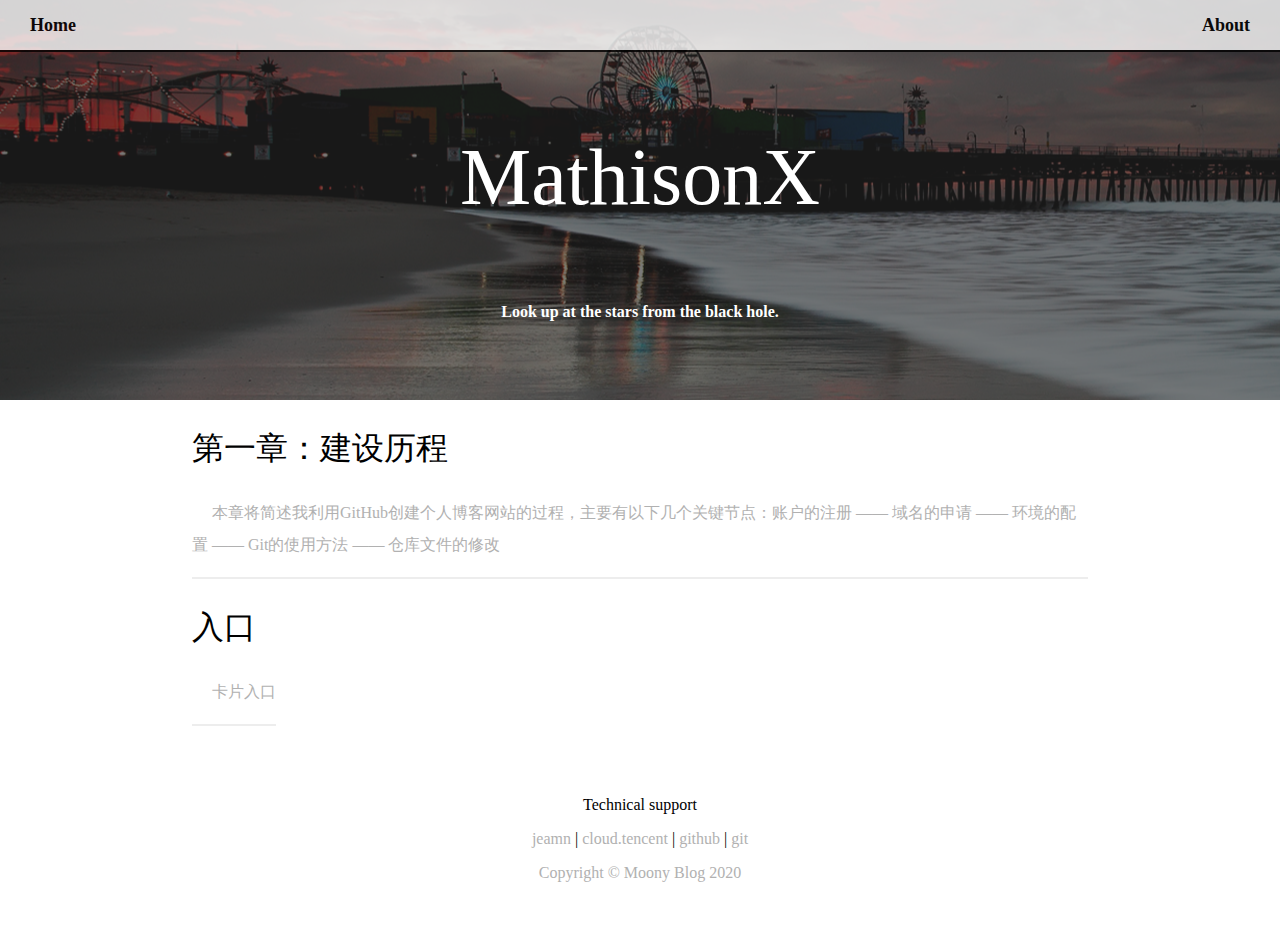
<file: index.html>
<!DOCTYPE html>
<html lang="en">
<head>
    <meta charset="UTF-8">
    <meta name="viewport" content="width=device-width, initial-scale=1.0">
    <title>MathisonX</title>
    <link rel="stylesheet" href="blog.css">
    <link rel="shortcut icon" href="images/favicon.ico" type="image/x-icon">
</head>

<body>
    <!--主页区-->
    <header class="header">   
        <div class="nav">   <!--导航区-->
            <div class="navLeft">   <!--导航左按钮-->
                <a href="http://www.mathisonx.cn">Home</a>
            </div>
            <div class="navRight">              <!--导航右按钮-->
                <a href="preface.html">About</a>
            </div>
        </div>
        <!--标题字-->
            <p class="name">MathisonX</p>
            <h2 class="intro">Look up at the stars from the black hole.</h2>

    </header>
    <!--推文-->
    <div class="content">
        <div class="left"> 
            <div class="first">
                <h2>第一章：建设历程</h2>
                <a href="summary.html">&nbsp;&nbsp;&nbsp;&nbsp;&nbsp;本章将简述我利用GitHub创建个人博客网站的过程，主要有以下几个关键节点：账户的注册 —— 域名的申请 —— 环境的配置 —— Git的使用方法 —— 仓库文件的修改</a>
                <p></p>
            </div>
        </div>
    </div>

    <div class="content">
        <div class="left"> 
            <div class="first">
                <h2>入口</h2>
                <a href="blog.html">&nbsp;&nbsp;&nbsp;&nbsp;&nbsp;卡片入口</a>
                <p></p>
            </div>
        </div>
    </div>

    <!--底栏-->
    <div class="author">
        <br><br><br>
        <p class="authortitle">Technical support</p>
        <div class="www">
            <a href="http://www.jeamn.com/">jeamn</a>
            <span>|</span>
            <a href="http://www.cloud.tencent.com">cloud.tencent</a>
            <span>|</span>
            <a href="https://github.com/">github</a>
            <span>|</span>
            <a href="https://git-scm.com/">git</a>
        </div>
        <p class="author1">Copyright © Moony Blog 2020</p>
        <br><br>
    </div>
</body>
</html>
</file>
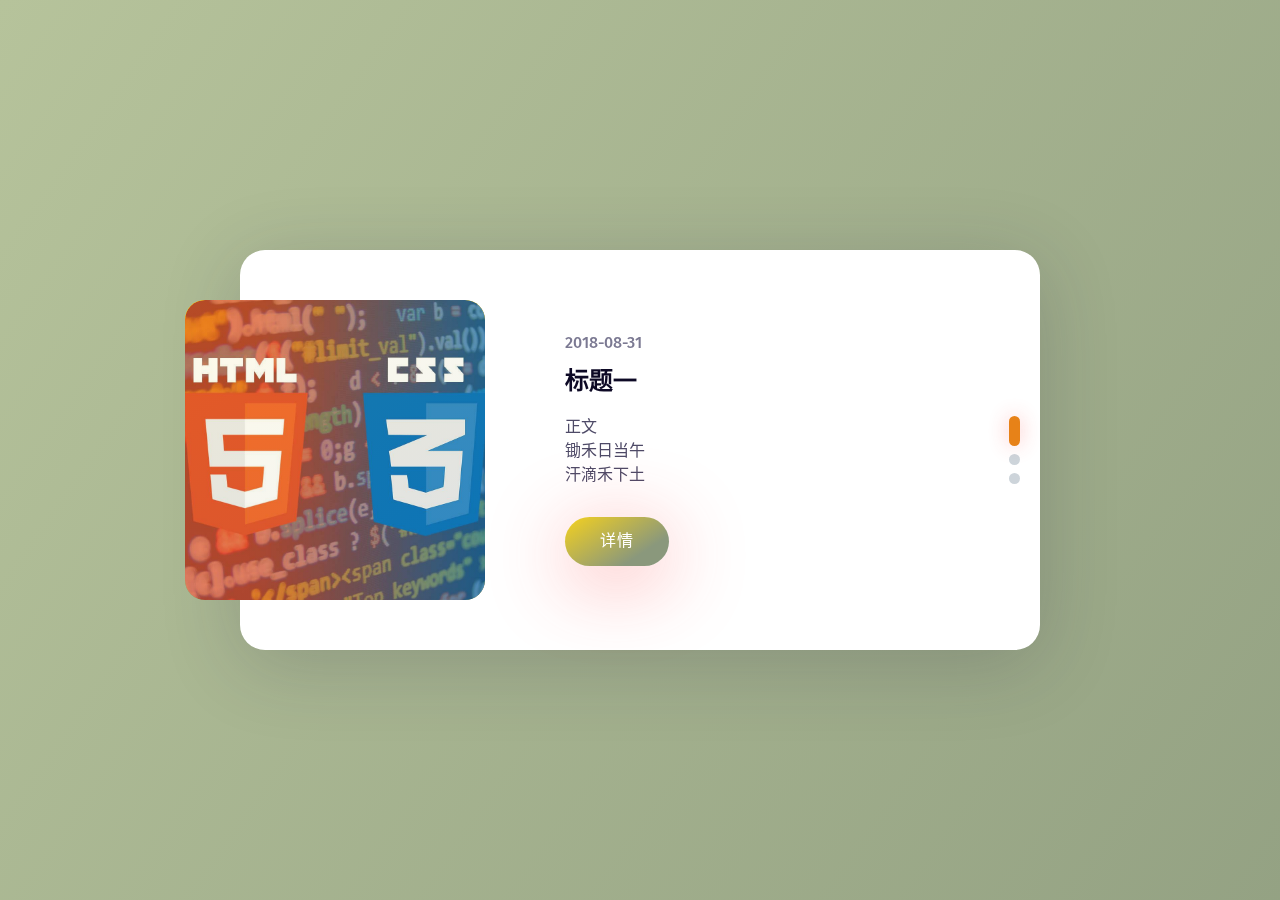
<file: blog.html>
<!DOCTYPE html>
<html lang="zh-CN">

<head>
<meta charset="utf-8">
<title>响应式博客幻灯片演示_dowebok</title>
<meta name="viewport" content="width=device-width, user-scalable=no, initial-scale=1.0, maximum-scale=1.0, minimum-scale=1.0">
<link rel="stylesheet" href="css/normalize.min.css">
<link rel="stylesheet" href="css/swiper.min.css">
<link rel="stylesheet" href="css/style.css">
</head>

<body>
   
<div class="blog-slider">
    <div class="blog-slider__wrp swiper-wrapper">
        <!--第一页-->
        <div class="blog-slider__item swiper-slide">
            <div class="blog-slider__img">
                <img src="/images2/back.jpg" alt="图片">     <!--小图位-->
            </div>
            <div class="blog-slider__content">
                <span class="blog-slider__code">2018-08-31</span>       <!--发文日期-->
                <div class="blog-slider__title">标题一</div>    <!--大标题-->
                <div class="blog-slider__text">正文 <br> 锄禾日当午 <br> 汗滴禾下土</div>
                <a href="#" class="blog-slider__button">详情</a>     <!--详情链接-->
            </div>
        </div>
        <!--第二页-->
        <div class="blog-slider__item swiper-slide">
            <div class="blog-slider__img">
                <img src="/images2/back.jpg" alt="图片">    
            </div>
            <div class="blog-slider__content">
                <span class="blog-slider__code">2018-09-04</span>
                <div class="blog-slider__title">标题二</div>
                <div class="blog-slider__text">正文 <br> 锄禾日当午 <br> 汗滴禾下土</div>
                <a href="#" class="blog-slider__button">详情</a>
            </div>
        </div>
        <!--第三页-->
        <div class="blog-slider__item swiper-slide">
            <div class="blog-slider__img">
                <img src="/images2/back.jpg" alt="图片">   
            </div>
            <div class="blog-slider__content">
                <span class="blog-slider__code">2018-09-03</span>
                <div class="blog-slider__title">标题三</div>
                <div class="blog-slider__text">正文 <br> 锄禾日当午 <br> 汗滴禾下土</div>
                <a href="#" class="blog-slider__button">详情</a>
            </div>
        </div>
    </div>
    <div class="blog-slider__pagination"></div>
</div>

<script src="js/jquery.min.js"></script>
<script src="js/swiper.min.js"></script>
<script src="js/index.js"></script>

</body>

</html>
</file>
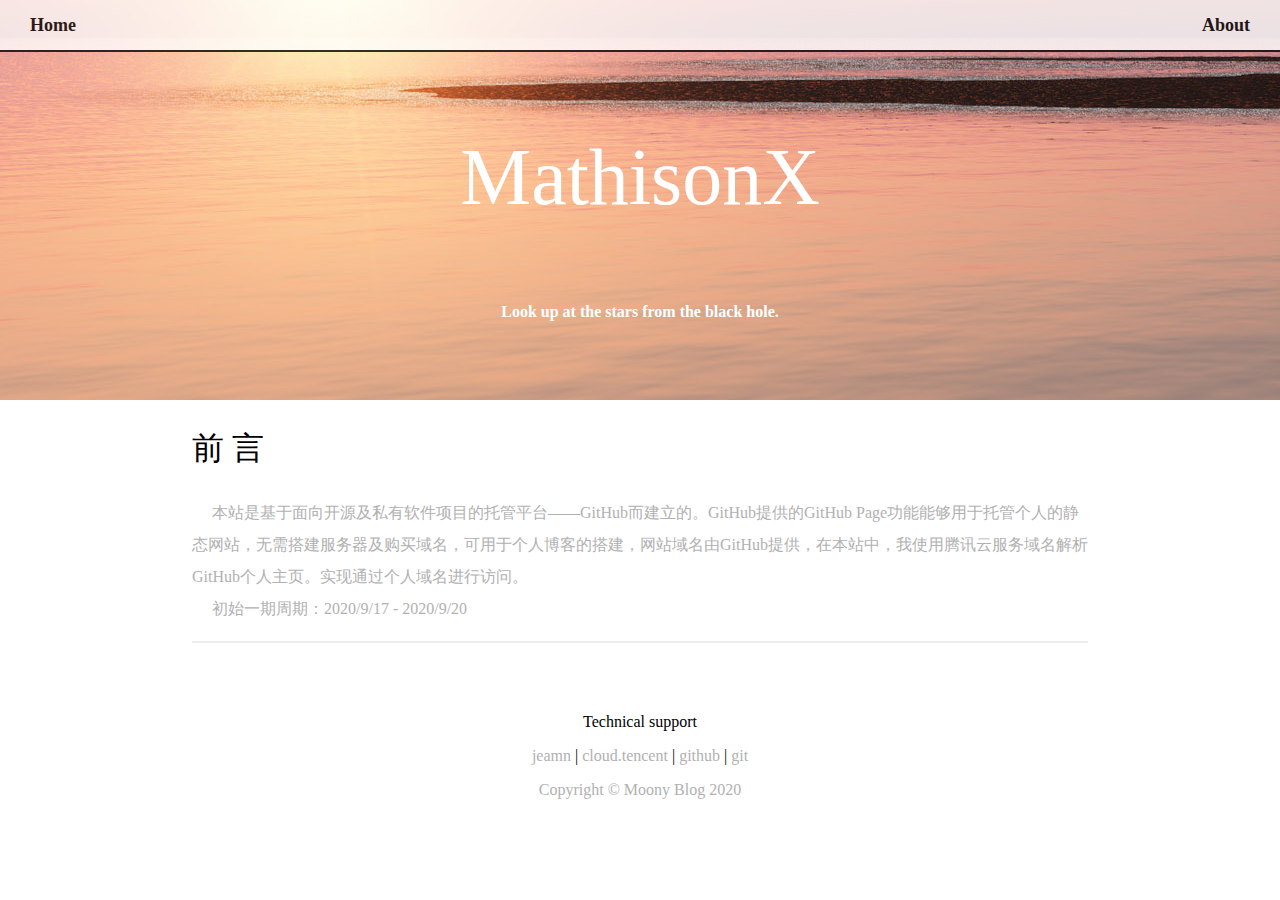
<file: preface.html>
<!DOCTYPE html>
<html lang="en">
<head>
    <meta charset="UTF-8">
    <meta name="viewport" content="width=device-width, initial-scale=1.0">
    <title>前言</title>
    <link rel="stylesheet" href="blog.css">
    <link rel="shortcut icon" href="images/favicon.ico" type="image/x-icon">
</head>
<!-- -->

<body>
    <!--主页区-->
    <header id="back" class="header-preface">   
        <div class="nav">    <!--导航区-->
            <div class="navLeft">   <!--导航左按钮-->
                <a href="http://www.mathisonx.cn">Home</a>
            </div>
            <div class="navRight">              <!--导航右按钮-->
                <a href="preface.html">About</a>
            </div>
        </div>
            <p class="name">MathisonX</p>
            <h2 class="intro">Look up at the stars from the black hole.</h2>

    </header>
    <!--推文-->
    <div class="content">  
        <div class="left">  
            <div class="first" >
                <h2>前 言</h2>
                <span>&nbsp;&nbsp;&nbsp;&nbsp;&nbsp;本站是基于面向开源及私有软件项目的托管平台——GitHub而建立的。GitHub提供的GitHub Page功能能够用于托管个人的静态网站，无需搭建服务器及购买域名，可用于个人博客的搭建，网站域名由GitHub提供，在本站中，我使用腾讯云服务域名解析GitHub个人主页。实现通过个人域名进行访问。<br>&nbsp;&nbsp;&nbsp;&nbsp;&nbsp;初始一期周期：2020/9/17 - 2020/9/20</span>
                <p></p>
            </div>
        </div>
    </div>

    <!--底栏-->
    <div class="author">
        <br><br><br>
        <p class="authortitle">Technical support</p>
        <div class="www">
            <a href="http://www.jeamn.com/">jeamn</a>
            <span>|</span>
            <a href="http://www.cloud.tencent.com">cloud.tencent</a>
            <span>|</span>
            <a href="https://github.com/">github</a>
            <span>|</span>
            <a href="https://git-scm.com/">git</a>
        </div>
        <p class="author1">Copyright © Moony Blog 2020</p>
        <br><br>
    </div>

</body>
</html>
</file>
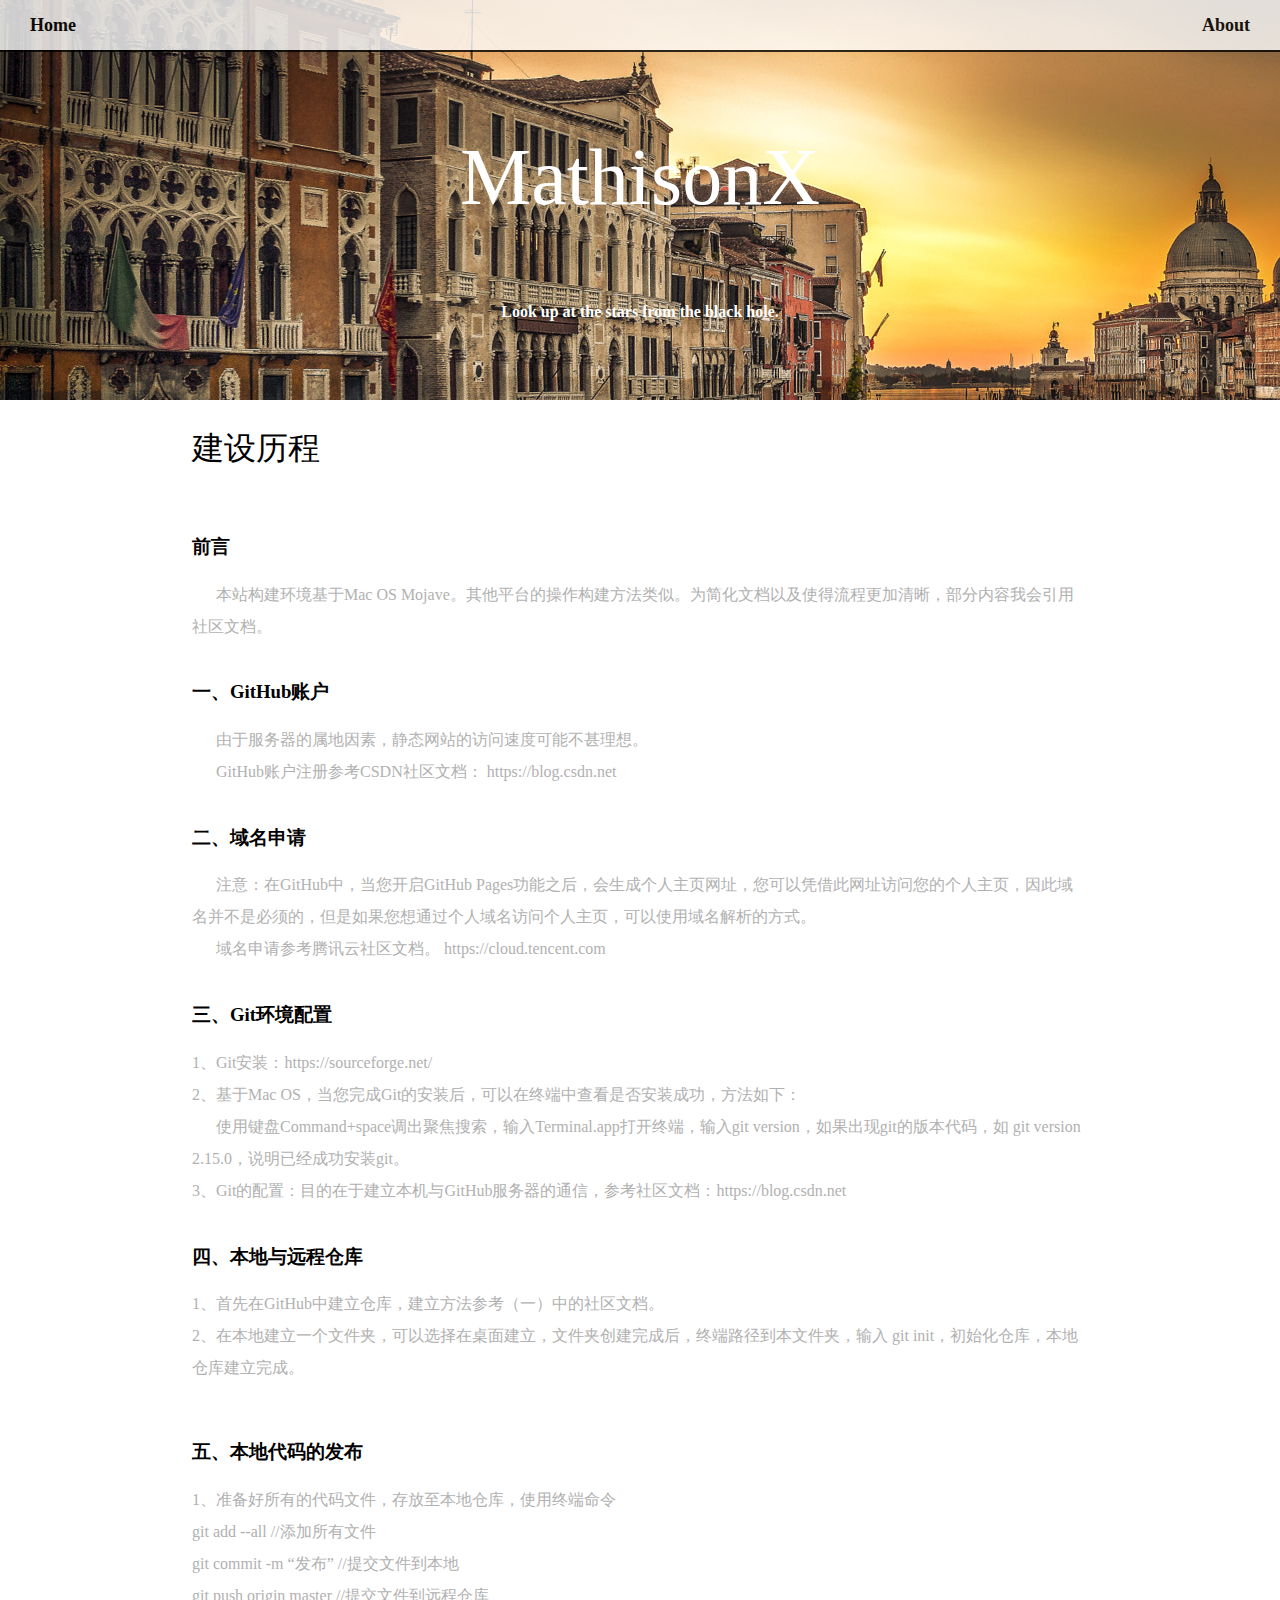
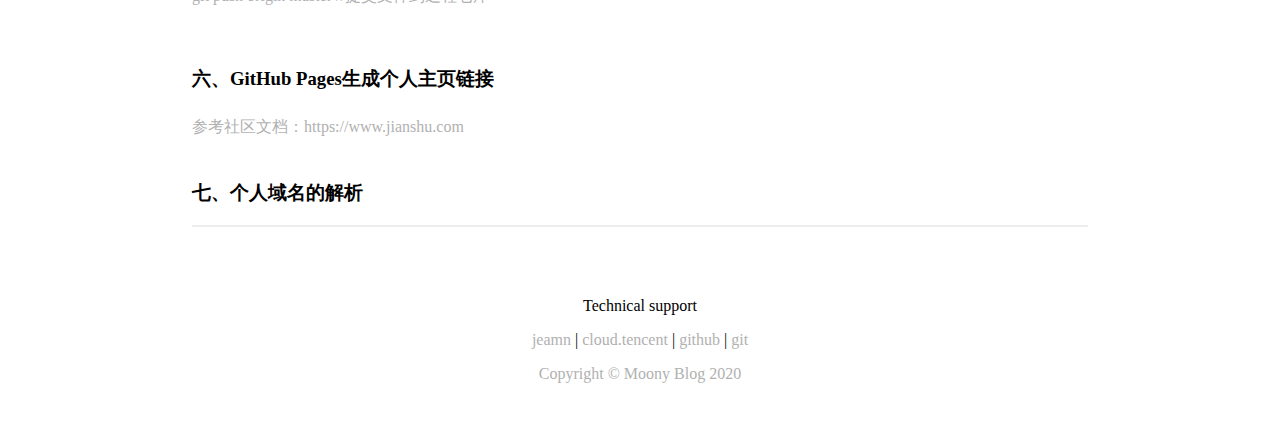
<file: summary.html>
<!DOCTYPE html>
<html lang="en">
<head>
    <meta charset="UTF-8">
    <meta name="viewport" content="width=device-width, initial-scale=1.0">
    <title>建设历程</title>
    <link rel="stylesheet" href="blog.css">
    <link rel="shortcut icon" href="images/favicon.ico" type="image/x-icon">
</head>
<!-- -->

<body>
    <!--主页区-->
    <header id="back" class="header-summary">   
        <div class="nav">    <!--导航区-->
            <div class="navLeft">   <!--导航左按钮-->
                <a href="http://www.mathisonx.cn">Home</a>
            </div>
            <div class="navRight">              <!--导航右按钮-->
                <a href="preface.html">About</a>
            </div>
        </div>

            <p class="name">MathisonX</p>
            <h2 class="intro">Look up at the stars from the black hole.</h2>

    </header>
    <!--推文-->
    <div class="content">    
        <div class="left">  
            <div class="first" >
                <h2>建设历程</h2>
                <br>
                <h3>前言</h3>
                <span>
                    &nbsp;&nbsp;&nbsp;&nbsp;&nbsp;
                    本站构建环境基于Mac OS Mojave。其他平台的操作构建方法类似。为简化文档以及使得流程更加清晰，部分内容我会引用社区文档。
                </span>
                <br>
                <br>
                <h3>一、GitHub账户</h3>
                <span>
                    &nbsp;&nbsp;&nbsp;&nbsp;&nbsp;
                    由于服务器的属地因素，静态网站的访问速度可能不甚理想。<br>&nbsp;&nbsp;&nbsp;&nbsp;&nbsp;
                    GitHub账户注册参考CSDN社区文档：
                    <a href="https://blog.csdn.net/qq_41782425/article/details/85179912">https://blog.csdn.net</a>
                </span>
                <br>
                <br>
                <h3>二、域名申请</h3>
                <span>
                    &nbsp;&nbsp;&nbsp;&nbsp;&nbsp;
                    注意：在GitHub中，当您开启GitHub Pages功能之后，会生成个人主页网址，您可以凭借此网址访问您的个人主页，因此域名并不是必须的，但是如果您想通过个人域名访问个人主页，可以使用域名解析的方式。
                    <br>
                    &nbsp;&nbsp;&nbsp;&nbsp;&nbsp;

                    域名申请参考腾讯云社区文档。
                    <a href="https://cloud.tencent.com/developer/article/1497409">https://cloud.tencent.com</a>
                </span>
                <br>
                <br>
                <h3>三、Git环境配置</h3>
                <span>
                    1、Git安装：<a href="https://sourceforge.net/projects/git-osx-installer/">https://sourceforge.net/</a>
                    <br>
                    2、基于Mac OS，当您完成Git的安装后，可以在终端中查看是否安装成功，方法如下：
                    <br>&nbsp;&nbsp;&nbsp;&nbsp;&nbsp;
                    使用键盘Command+space调出聚焦搜索，输入Terminal.app打开终端，输入git version，如果出现git的版本代码，如 git version 2.15.0，说明已经成功安装git。
                    <br>
                    3、Git的配置：目的在于建立本机与GitHub服务器的通信，参考社区文档：<a href="https://blog.csdn.net/qq_37721114/article/details/105809948">https://blog.csdn.net</a>
                </span>
                <br>
                <br>
                <h3>四、本地与远程仓库</h3>
                <span>
                    1、首先在GitHub中建立仓库，建立方法参考（一）中的社区文档。
                    <br>
                    2、在本地建立一个文件夹，可以选择在桌面建立，文件夹创建完成后，终端路径到本文件夹，输入 git init，初始化仓库，本地仓库建立完成。
                    <br>
                </span>
                <br>
                <br>
                <h3>五、本地代码的发布</h3>
                <span>
                    1、准备好所有的代码文件，存放至本地仓库，使用终端命令
                <br>
                git add --all     //添加所有文件 <br>
                git commit -m “发布”  //提交文件到本地 <br>
                git push origin master //提交文件到远程仓库 <br>
                </span>
                <br>
                <br>
                <h3>六、GitHub Pages生成个人主页链接</h3>
                <span>
                    参考社区文档：<a href="https://www.jianshu.com/p/17747d8fd3f4">https://www.jianshu.com</a>
                </span>
                <br>
                <br>
                <h3>七、个人域名的解析</h3>
                <p></p>
            </div>
        </div>
    </div>

    <!--底栏-->
    <div class="author">
        <br><br><br>
        <p class="authortitle">Technical support</p>
        <div class="www">
            <a href="http://www.jeamn.com/">jeamn</a>
            <span>|</span>
            <a href="http://www.cloud.tencent.com">cloud.tencent</a>
            <span>|</span>
            <a href="https://github.com/">github</a>
            <span>|</span>
            <a href="https://git-scm.com/">git</a>
        </div>
        <p class="author1">Copyright © Moony Blog 2020</p>
        <br><br>
    </div>

</body>
</html>
</file>
<file: blog.css>
body,html{
    padding: 0;
    margin: 0;
    box-sizing: border-box;
    text-align: center;

}

.header{
    width: 100vw;
    height: 400px;
    background: url(images/img.png) left center;
    text-align: center;

}
/*这个是preface页面的*/
.header-preface{
    width: 100vw;
    height: 400px;
    background: url(images/sun.jpg) left center;
}

/*这个是summary页面的*/
.header-summary{
    width: 100vw;
    height: 400px;
    background: url(images/summary.jpg) left center;
}

.nav{     /*导航栏区*/
    width: 100%;
    height: 50px;
    display: flex;
    justify-content: space-between;
    align-items: center;
    background-color:#F3F3F3;
    opacity: 0.8;
    background-color: white;
    border-bottom: 2px solid black;

}

.nav a{
    color: black;
    text-decoration: none;
    padding: 0px 20px;
    font-size: large;
    font-weight: 700;

}

.nav a:hover{
    color: #4A78BC;

}

.navLeft{
    padding-left: 10px;

}

.navRight{
    padding-right: 10px;

}


.name{

    color: white;
    font-size: 5em;


}

.intro{

    color: white;
    font-size: 1em;


}

.content{
    display: flex;
    width: 70vw;
    margin: 0 auto;
    height: 100%;
    text-align: left;

}



.first{
    border-bottom: 2px solid #EDEDED;

}

.first h2{
    font-size: 2em;
    font-weight: 200;

}

.first span{
    color: #B1B1B1;
    line-height: 2;

}
.first a{
    color:#B1B1B1;
    text-decoration: none;
    line-height: 2;

}
.first a:hover{
    color: purple;
}
.first h1{
    font-weight: 200;

}




/*底栏*/

.author{
    width: 100vw;
    height: 30px;

}

.www{
    width: 100%;
    text-align: center;
    
}

.author a{
    color: #B1B1B1;
    text-decoration: none;

}

.author a:hover{
    font-size: 1.5em;
    color:#4A78BC;

}

.authortitle{
    text-align: center;

}

.author1{
    color: #B1B1B1;
    text-align: center;

}
</file>
<file: css/style.css>
@import url("https://fonts.googleapis.com/css?family=Fira+Sans:400,500,600,700,800");
* {
  box-sizing: border-box;
}

body {
  /* background-image: linear-gradient(147deg, #FFE53B 0%, #fd3838 74%); */
  background-color: #fffcea;  
  background-image: linear-gradient(125deg,#B6C39B,#8A987C,#F5D11E,#E78218,#DF531B,#E78218,#F5D11E,#8A987C,#B6C39B);/*change*/
	background-size:1400% 300%; /*change*/
  min-height: 100vh;
  font-family: 'Fira Sans', sans-serif;
  display: flex;
  animation:mymove 10s ease infinite;/*change*/
	-webkit-animation: mymove 10s ease infinite;/*change*/
	-moz-animation: mymove 10s ease infinite;/*change*/
}

@keyframes mymove
	{
		 0% {
			background-position: 0% 0%; }
			50% {
			background-position: 50% 100%; }
			100% {
			 background-position: 100% 0%; }
	}/*change*/

.blog-slider {
  width: 95%;
  position: relative;
  max-width: 800px;
  margin: auto;
  background: #fff;
  box-shadow: 0px 14px 80px rgba(34, 35, 58, 0.2);
  padding: 25px;
  border-radius: 25px;
  height: 400px;
  transition: all .3s;
}
@media screen and (max-width: 992px) {
  .blog-slider {
    max-width: 680px;
    height: 400px;
  }
}
@media screen and (max-width: 768px) {
  .blog-slider {
    min-height: 500px;
    height: auto;
    margin: 180px auto;
  }
}
@media screen and (max-height: 500px) and (min-width: 992px) {
  .blog-slider {
    height: 350px;
  }
}
.blog-slider__item {
  display: flex;
  align-items: center;
}
@media screen and (max-width: 768px) {
  .blog-slider__item {
    flex-direction: column;
  }
}
.blog-slider__item.swiper-slide-active .blog-slider__img img {
  opacity: 1;
  transition-delay: .3s;
}
.blog-slider__item.swiper-slide-active .blog-slider__content > * {
  opacity: 1;
  transform: none;
}
.blog-slider__item.swiper-slide-active .blog-slider__content > *:nth-child(1) {
  transition-delay: 0.3s;
}
.blog-slider__item.swiper-slide-active .blog-slider__content > *:nth-child(2) {
  transition-delay: 0.4s;
}
.blog-slider__item.swiper-slide-active .blog-slider__content > *:nth-child(3) {
  transition-delay: 0.5s;
}
.blog-slider__item.swiper-slide-active .blog-slider__content > *:nth-child(4) {
  transition-delay: 0.6s;
}
.blog-slider__item.swiper-slide-active .blog-slider__content > *:nth-child(5) {
  transition-delay: 0.7s;
}
.blog-slider__item.swiper-slide-active .blog-slider__content > *:nth-child(6) {
  transition-delay: 0.8s;
}
.blog-slider__item.swiper-slide-active .blog-slider__content > *:nth-child(7) {
  transition-delay: 0.9s;
}
.blog-slider__item.swiper-slide-active .blog-slider__content > *:nth-child(8) {
  transition-delay: 1s;
}
.blog-slider__item.swiper-slide-active .blog-slider__content > *:nth-child(9) {
  transition-delay: 1.1s;
}
.blog-slider__item.swiper-slide-active .blog-slider__content > *:nth-child(10) {
  transition-delay: 1.2s;
}
.blog-slider__item.swiper-slide-active .blog-slider__content > *:nth-child(11) {
  transition-delay: 1.3s;
}
.blog-slider__item.swiper-slide-active .blog-slider__content > *:nth-child(12) {
  transition-delay: 1.4s;
}
.blog-slider__item.swiper-slide-active .blog-slider__content > *:nth-child(13) {
  transition-delay: 1.5s;
}
.blog-slider__item.swiper-slide-active .blog-slider__content > *:nth-child(14) {
  transition-delay: 1.6s;
}
.blog-slider__item.swiper-slide-active .blog-slider__content > *:nth-child(15) {
  transition-delay: 1.7s;
}
.blog-slider__img {
  width: 300px;
  flex-shrink: 0;
  height: 300px;
  background-image: linear-gradient(147deg,#F5D11E 0%, #8A987C 74%);  /*转换变色*/
  /* box-shadow: 4px 13px 30px 1px rgba(252, 56, 56, 0.2);    图片外晕层 */
  border-radius: 20px;
  transform: translateX(-80px);
  overflow: hidden;
}
.blog-slider__img:after {
  content: '';
  position: absolute;
  top: 0;
  left: 0;
  width: 100%;
  height: 100%;
  background-image: linear-gradient(147deg,#F5D11E 0%, #8A987C 74%); /*覆盖层颜色渐变*/
  border-radius: 20px;
  opacity: 0.1;            /*覆盖层厚度*/
}
.blog-slider__img img {
  width: 100%;
  height: 100%;
  object-fit: cover;
  display: block;
  opacity: 0;
  border-radius: 20px;
  transition: all .3s;
}
@media screen and (max-width: 768px) {
  .blog-slider__img {
    transform: translateY(-50%);
    width: 90%;
  }
}
@media screen and (max-width: 576px) {
  .blog-slider__img {
    width: 95%;
  }
}
@media screen and (max-height: 500px) and (min-width: 992px) {
  .blog-slider__img {
    height: 270px;
  }
}
.blog-slider__content {
  padding-right: 25px;
}
@media screen and (max-width: 768px) {
  .blog-slider__content {
    margin-top: -80px;
    text-align: center;
    padding: 0 30px;
  }
}
@media screen and (max-width: 576px) {
  .blog-slider__content {
    padding: 0;
  }
}
.blog-slider__content > * {
  opacity: 0;
  transform: translateY(25px);
  transition: all .4s;
}
.blog-slider__code {
  color: #7b7992;
  margin-bottom: 15px;
  display: block;
  font-weight: 500;
}
.blog-slider__title {
  font-size: 24px;
  font-weight: 700;
  color: #0d0925;
  margin-bottom: 20px;
}
.blog-slider__text {
  color: #4e4a67;
  margin-bottom: 30px;
  line-height: 1.5em;
}
.blog-slider__button {
  display: inline-flex;
  background-image: linear-gradient(147deg, #F5D11E 0%, #8A987C 74%);      /*底部按钮渐变色*/
  padding: 15px 35px;
  border-radius: 50px;
  color: #fff;
  box-shadow: 0px 14px 80px rgba(252, 56, 56, 0.4);
  text-decoration: none;
  font-weight: 500;
  justify-content: center;
  text-align: center;
  letter-spacing: 1px;
}
@media screen and (max-width: 576px) {
  .blog-slider__button {
    width: 100%;
  }
}
.blog-slider .swiper-container-horizontal > .swiper-pagination-bullets, .blog-slider .swiper-pagination-custom, .blog-slider .swiper-pagination-fraction {
  bottom: 10px;
  left: 0;
  width: 100%;
}
.blog-slider__pagination {
  position: absolute;
  z-index: 21;
  right: 20px;
  width: 11px !important;
  text-align: center;
  left: auto !important;
  top: 50%;
  bottom: auto !important;
  transform: translateY(-50%);
}
@media screen and (max-width: 768px) {
  .blog-slider__pagination {
    transform: translateX(-50%);
    left: 50% !important;
    top: 205px;
    width: 100% !important;
    display: flex;
    justify-content: center;
    align-items: center;
  }
}
.blog-slider__pagination.swiper-pagination-bullets .swiper-pagination-bullet {
  margin: 8px 0;
}
@media screen and (max-width: 768px) {
  .blog-slider__pagination.swiper-pagination-bullets .swiper-pagination-bullet {
    margin: 0 5px;
  }
}
.blog-slider__pagination .swiper-pagination-bullet {
  width: 11px;
  height: 11px;
  display: block;
  border-radius: 10px;
  background: #062744;
  opacity: 0.2;
  transition: all .3s;
}
.blog-slider__pagination .swiper-pagination-bullet-active {
  opacity: 1;
  background: #E78218;   /*中按钮颜色*/
  height: 30px;
  box-shadow: 0px 0px 20px rgba(252, 56, 56, 0.3);
}
@media screen and (max-width: 768px) {
  .blog-slider__pagination .swiper-pagination-bullet-active {
    height: 11px;
    width: 30px;
  }
}
</file>
